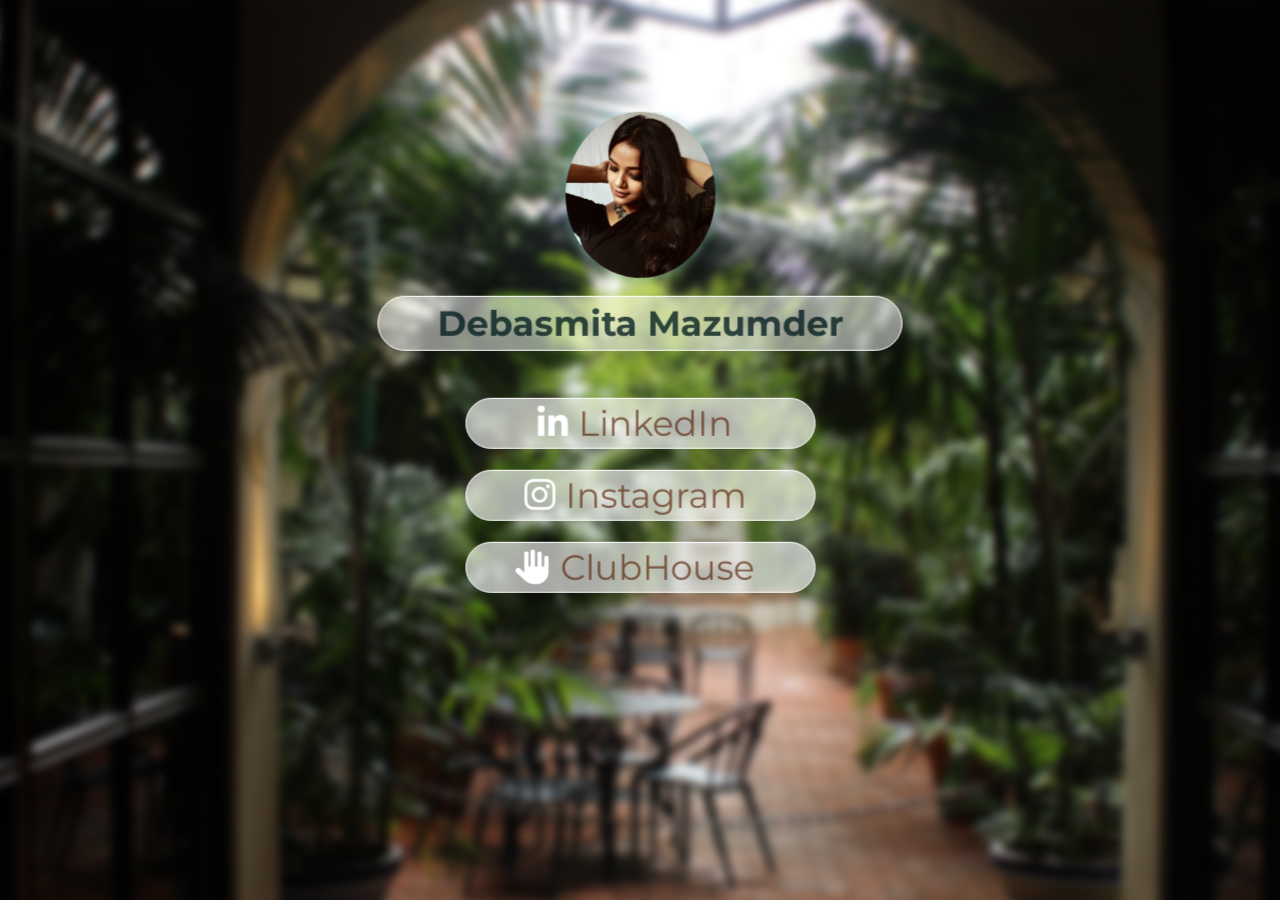
<file: index.html>
<!DOCTYPE html>
<html lang="en">
<head>
    <meta charset="UTF-8">
    <meta http-equiv="X-UA-Compatible" content="IE=edge">
    <meta name="viewport" content="width=device-width, initial-scale=1.0">
    <link rel="shortcut icon" href="images/heart.ico" type="image/x-icon">
    <link rel="stylesheet" href="https://cdnjs.cloudflare.com/ajax/libs/font-awesome/6.1.2/css/all.min.css" integrity="sha512-1sCRPdkRXhBV2PBLUdRb4tMg1w2YPf37qatUFeS7zlBy7jJI8Lf4VHwWfZZfpXtYSLy85pkm9GaYVYMfw5BC1A==" crossorigin="anonymous" referrerpolicy="no-referrer" />
    <link rel="stylesheet" href="style.css">
    <title>Debasmita Mazumder</title>
</head>
<body>
    <div class="bg-image">
        <img src="images/pexels-deeana-arts-2565222.jpg" alt="garden-image">
    </div>
    <main>
        <header>
            <img src="images/20200605161641_IMG_5618-02_polarr_1 (1).jpg" />
            <h1>Debasmita Mazumder</h1>
        </header>
        <ul>
            <li class="linkedin">
                <i class="fa-brands fa-linkedin-in"></i>
                <p>LinkedIn</p>
                
            </li>
            <li class="instagram">
                <div class="main-element">
                    <i class="fa-brands fa-instagram"></i>
                    <p>Instagram</p>
                </div>
            </li>
            <li class="clubhouse"> 
                <i class="fa-solid fa-hand"></i>
                <p>ClubHouse</p>
            </li>
        </ul>
    </main>
    <script src="app.js"></script>
</body>
</html>
</file>
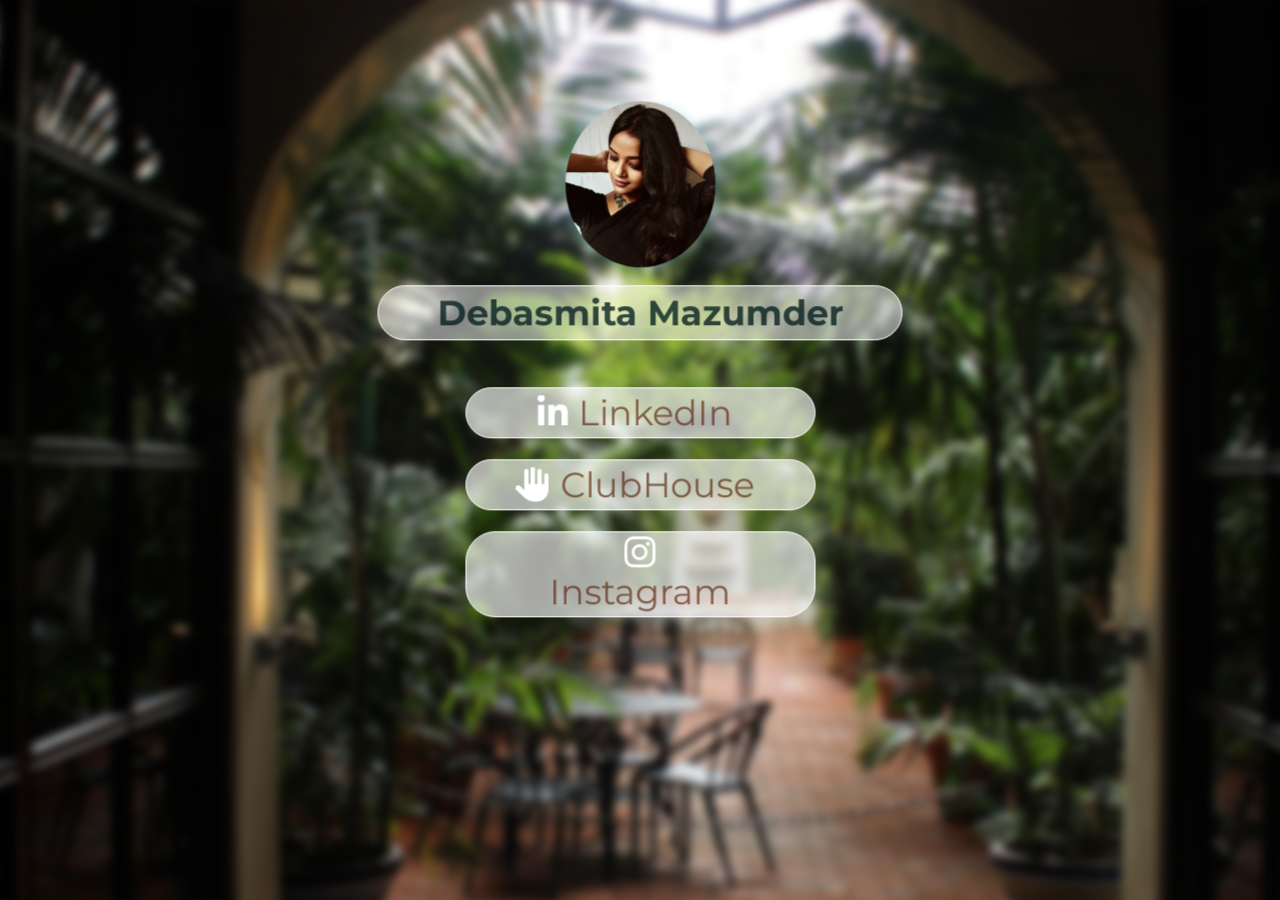
<file: index-original.html>
<!DOCTYPE html>
<html lang="en">
<head>
    <meta charset="UTF-8">
    <meta http-equiv="X-UA-Compatible" content="IE=edge">
    <meta name="viewport" content="width=device-width, initial-scale=1.0">
    <link rel="shortcut icon" href="images/heart.ico" type="image/x-icon">
    <link rel="stylesheet" href="https://cdnjs.cloudflare.com/ajax/libs/font-awesome/6.1.2/css/all.min.css" integrity="sha512-1sCRPdkRXhBV2PBLUdRb4tMg1w2YPf37qatUFeS7zlBy7jJI8Lf4VHwWfZZfpXtYSLy85pkm9GaYVYMfw5BC1A==" crossorigin="anonymous" referrerpolicy="no-referrer" />
    <link rel="stylesheet" href="style.css">
    <title>Debasmita Mazumder</title>
</head>
<body>
    <div class="bg-image">
        <img src="images/pexels-deeana-arts-2565222.jpg" alt="garden-image">
    </div>
    <main>
        <header>
            <img src="images/20200605161641_IMG_5618-02_polarr_1 (1).jpg" />
            <h1>Debasmita Mazumder</h1>
        </header>
        <ul>
            <li class="linkedin">
                <i class="fa-brands fa-linkedin-in"></i>
                <p>LinkedIn</p>
                
            </li>
            <li class="clubhouse"> 
                <i class="fa-solid fa-hand"></i>
                <p>ClubHouse</p>
            </li>
            <li class="instagram">
                <i class="fa-brands fa-instagram"></i>
                <p>Instagram</p>
            </li>
        </ul>
    </main>
    <script src="app.js"></script>
</body>
</html>
</file>
<file: style.css>
@import url("https://fonts.googleapis.com/css2?family=Montserrat:wght@300;400;500;600&display=swap");
* {
  padding: 0;
  margin: 0;
  -webkit-box-sizing: border-box;
          box-sizing: border-box;
  font-family: 'Montserrat', sans-serif;
  color: #fff;
  font-size: 35px;
  overflow: hidden !important;
}

body {
  overflow: hidden !important;
}

body .bg-image {
  position: absolute;
  z-index: -2;
  width: 100vw;
  height: 100vh;
}

body .bg-image img {
  width: 110%;
  height: 110%;
  -webkit-transform: translate(-1%, -1%);
          transform: translate(-1%, -1%);
  -o-object-fit: cover;
     object-fit: cover;
  -webkit-filter: blur(5px);
          filter: blur(5px);
}

body main {
  position: absolute;
  top: 30%;
  left: 50%;
  transform: translate(-50%, -30%);
  -webkit-transform: translate(-50%, -30%);
  opacity: 0;
  -webkit-filter: blur(5px);
          filter: blur(5px);
  -webkit-transition: opacity 2s ease-in-out, -webkit-filter 2s ease-in-out;
  transition: opacity 2s ease-in-out, -webkit-filter 2s ease-in-out;
  transition: opacity 2s ease-in-out, filter 2s ease-in-out;
  transition: opacity 2s ease-in-out, filter 2s ease-in-out, -webkit-filter 2s ease-in-out;
}

body main header {
  display: -webkit-box;
  display: -ms-flexbox;
  display: flex;
  -webkit-box-orient: vertical;
  -webkit-box-direction: normal;
      -ms-flex-direction: column;
          flex-direction: column;
  -webkit-box-pack: center;
      -ms-flex-pack: center;
          justify-content: center;
  -webkit-box-align: center;
      -ms-flex-align: center;
          align-items: center;
}

body main header img {
  width: 150px;
  height: inherit;
  border-radius: 100%;
  -webkit-box-shadow: rgba(124, 205, 221, 0.305) 0px 0px 10px 2px;
          box-shadow: rgba(124, 205, 221, 0.305) 0px 0px 10px 2px;
}

body main header h1 {
  width: 15rem;
  text-align: center;
  margin-top: 0.5em;
  border: 1px solid #fff;
  padding: 5px 12px;
  border-radius: 40px;
  color: rgba(4, 29, 30, 0.785);
  background-color: rgba(255, 255, 255, 0.504);
}

body main ul {
  display: -webkit-box;
  display: -ms-flexbox;
  display: flex;
  -webkit-box-orient: vertical;
  -webkit-box-direction: normal;
      -ms-flex-direction: column;
          flex-direction: column;
  -webkit-box-pack: center;
      -ms-flex-pack: center;
          justify-content: center;
  -webkit-box-align: center;
      -ms-flex-align: center;
          align-items: center;
  list-style: none;
  margin: 1.04em auto;
}

body main ul li {
  cursor: pointer;
  display: -webkit-box;
  display: -ms-flexbox;
  display: flex;
  -webkit-box-orient: horizontal;
  -webkit-box-direction: normal;
      -ms-flex-direction: row;
          flex-direction: row;
  -webkit-box-pack: center;
      -ms-flex-pack: center;
          justify-content: center;
  -webkit-box-align: center;
      -ms-flex-align: center;
          align-items: center;
  border: 1px solid #fff;
  border-radius: 30px;
  margin: 0.3em auto;
  width: 10rem;
  text-align: center;
  padding: 3px 1px;
  background-color: rgba(255, 255, 255, 0.64);
  -webkit-backdrop-filter: blur(10px) saturate(200%) contrast(150%) !important;
          backdrop-filter: blur(10px) saturate(200%) contrast(150%) !important;
}

body main ul li p {
  color: rgba(88, 31, 7, 0.652);
  font-size: 1rem;
  text-decoration: none;
  padding: 0 10px;
}

@media screen and (max-width: 600px) {
  main {
    overflow: none;
  }
  main header img {
    -webkit-box-shadow: rgba(124, 205, 221, 0.305) 0px 20px 32px 10px !important;
            box-shadow: rgba(124, 205, 221, 0.305) 0px 20px 32px 10px !important;
  }
  main header h1 {
    width: 7.5rem !important;
    font-size: 20px;
    font-weight: 800;
    -webkit-backdrop-filter: blur(8px) saturate(230%) contrast(120%);
            backdrop-filter: blur(8px) saturate(230%) contrast(120%);
    padding: .2rem 0.75rem !important;
  }
  main ul {
    margin: 0.3rem !important;
  }
  main ul li {
    max-width: 200px;
  }
  main ul li p {
    font-size: 20px !important;
  }
}

.new-list {
  position: relative;
  display: -webkit-box;
  display: -ms-flexbox;
  display: flex;
  -webkit-box-orient: vertical;
  -webkit-box-direction: normal;
      -ms-flex-direction: column;
          flex-direction: column;
  margin: 0.25rem 0.25rem !important;
  -webkit-animation: collapsible 3s linear;
          animation: collapsible 3s linear;
}

.instagram {
  display: -webkit-box;
  display: -ms-flexbox;
  display: flex;
  -webkit-box-orient: vertical;
  -webkit-box-direction: normal;
      -ms-flex-direction: column;
          flex-direction: column;
}

.main-element {
  display: -webkit-box;
  display: -ms-flexbox;
  display: flex;
  -webkit-box-orient: horizontal;
  -webkit-box-direction: normal;
      -ms-flex-direction: row;
          flex-direction: row;
  -webkit-box-pack: center;
      -ms-flex-pack: center;
          justify-content: center;
  -webkit-box-align: center;
      -ms-flex-align: center;
          align-items: center;
}

.new-items {
  width: 7.5rem;
}

.active {
  display: block;
}

@media screen and (max-width: 600px) {
  .new-items {
    width: 5rem;
  }
  .new-list {
    -webkit-animation: responsive-collapsible 3s linear;
            animation: responsive-collapsible 3s linear;
  }
}

@-webkit-keyframes collapsible {
  0% {
    height: 0px;
  }
  10% {
    height: 50px;
  }
  20% {
    height: 70px;
  }
  30% {
    height: 90px;
  }
  40% {
    height: 110px;
  }
  50% {
    height: 130px;
  }
  60% {
    height: 142px;
  }
}

@keyframes collapsible {
  0% {
    height: 0px;
  }
  10% {
    height: 50px;
  }
  20% {
    height: 70px;
  }
  30% {
    height: 90px;
  }
  40% {
    height: 110px;
  }
  50% {
    height: 130px;
  }
  60% {
    height: 142px;
  }
}

@-webkit-keyframes responsive-collapsible {
  0% {
    height: 0px;
  }
  10% {
    height: 20px;
  }
  20% {
    height: 40px;
  }
  30% {
    height: 60px;
  }
  40% {
    height: 80px;
  }
  50% {
    height: 90px;
  }
  60% {
    height: 105px;
  }
}

@keyframes responsive-collapsible {
  0% {
    height: 0px;
  }
  10% {
    height: 20px;
  }
  20% {
    height: 40px;
  }
  30% {
    height: 60px;
  }
  40% {
    height: 80px;
  }
  50% {
    height: 90px;
  }
  60% {
    height: 105px;
  }
}
/*# sourceMappingURL=style.css.map */
</file>
